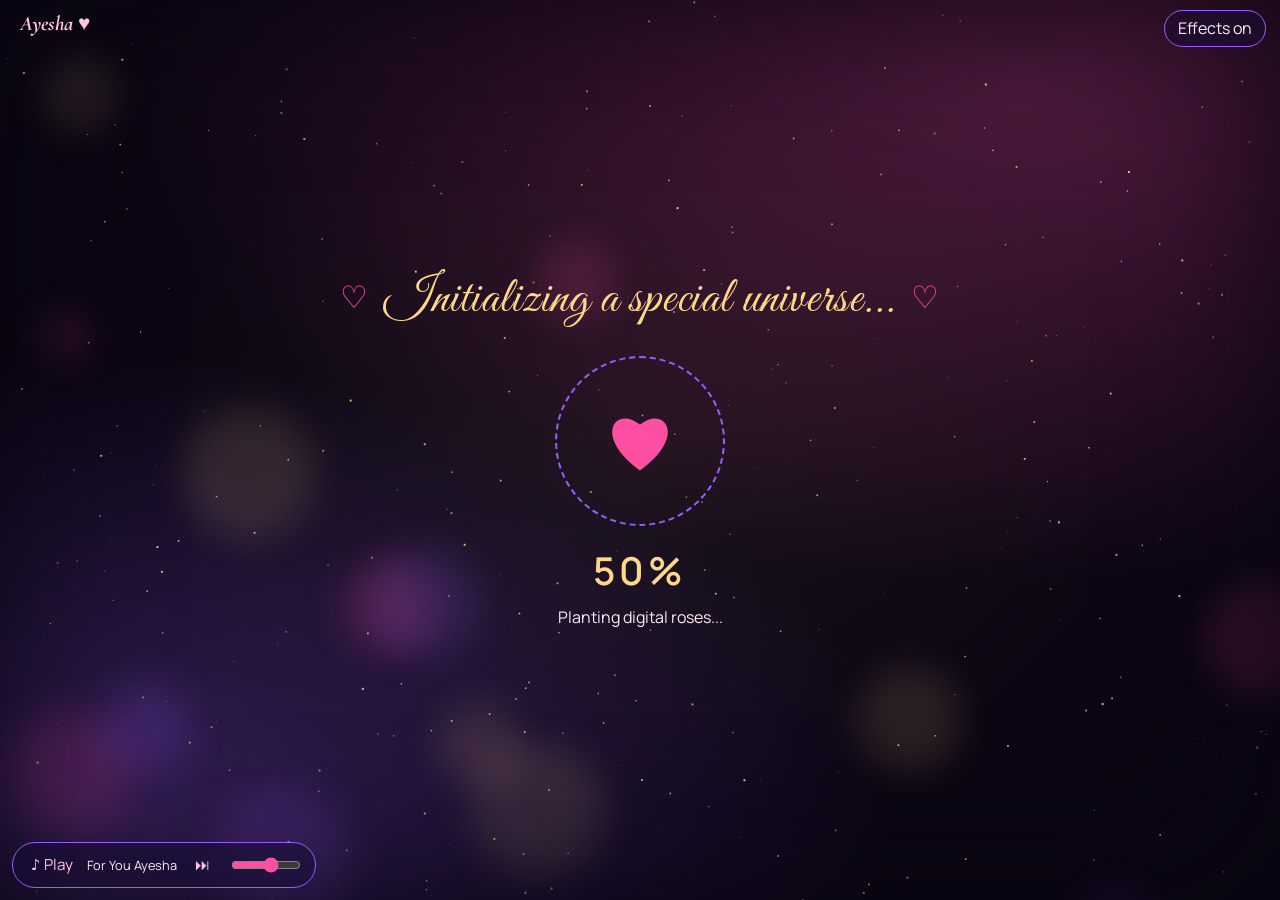
<file: index.html>
<!DOCTYPE html>
<html lang="en"><head><meta charset="utf-8">
<meta name="viewport" content="width=device-width, initial-scale=1, viewport-fit=cover">
<title>A universe for Ayesha</title>
<link rel="stylesheet" href="https://fonts.googleapis.com/css2?family=Great+Vibes&family=Cormorant+Garamond:ital,wght@0,500;1,500;1,700&family=Manrope:wght@400;600&display=swap">
<link rel="stylesheet" href="style.css"></head><body>
<canvas id="bg"></canvas>
<button class="logo" id="logo" aria-label="Ayesha logo">Ayesha ♥</button>
<button class="mute" id="mute" aria-pressed="false">Effects on</button>

<section class="scr on" id="s-load"><h2>Initializing a special universe...</h2><div class="ring"><svg width="70" height="64" viewBox="0 0 32 29"><path d="M16 28C-6 12 5-2 16 7c11-9 22 5 0 21z" fill="#FF4FA3"/></svg></div><div class="pct" id="pct">0%</div><p id="lmsg">Preparing the stars...</p></section>

<section class="scr" id="s-lock"><h2>Something special is being prepared for you, Ayesha...</h2><p class="serif" style="font-size:1.3rem;color:var(--rose)">Jab tak tum nahi aati, ye aasman bhi intezaar karta hai... 🌙</p><p>This universe opens on your birthday.</p><div id="lk" class="serif" style="display:flex;gap:14px;flex-wrap:wrap;justify-content:center;margin:18px 0" role="timer" aria-live="off"></div><p style="opacity:.7">Come back when the timer reaches zero. ❤️</p></section>

<section class="scr" id="s-gate"><div class="term glass"><div style="animation-delay:.1s">INCOMING TRANSMISSION...</div><div style="animation-delay:.8s">IDENTITY DETECTED: AYESHA</div><div style="animation-delay:1.5s">ACCESS LEVEL: VERY SPECIAL</div><div style="animation-delay:2.2s">MISSION: MAKE HER BIRTHDAY UNFORGETTABLE</div><div class="scan"></div><input id="pw" type="password" placeholder="Enter secret password" aria-label="Secret password" autocomplete="off"><div id="hint" style="opacity:.8;animation:none;font-size:.85rem"></div><p id="err" style="color:var(--pink);min-height:1.5em;margin:4px 0"></p><button class="btn" id="go">Unlock</button></div></section>

<section class="scr" id="s-hub">
<p class="count" id="cdn"></p>
<button id="heart" aria-label="Touch the heart"><svg viewBox="0 0 32 29"><defs><linearGradient id="g" x1="0" y1="0" x2="1" y2="1"><stop offset="0" stop-color="#FF4FA3"/><stop offset="1" stop-color="#9B5CFF"/></linearGradient></defs><path d="M16 28C-6 12 5-2 16 7c11-9 22 5 0 21z" fill="url(#g)"/></svg></button>
<h1 id="hmsg">Touch the heart</h1>
<p id="hsub">In a universe of billions of stars, this one was created just for you.</p>
<div class="glass" id="live" style="max-width:520px;width:100%;margin:12px 0;display:grid;gap:6px;font-size:.92rem"></div>
<div id="tabs" style="display:flex;gap:8px;flex-wrap:wrap;justify-content:center;margin-top:14px"></div>
<div class="grid" id="grid"></div>
<p style="font-size:.8rem;opacity:.6">40 missions, ek grand finale, aur 5 chhupe hue symbols dhoondho ✦</p>
</section>

<div id="m" role="dialog" aria-modal="true"><div id="mb" class="glass"><button class="x" id="mx" aria-label="Close">×</button><div id="mc"></div></div></div>
<div id="dark"><div><h1 id="dk"></h1></div></div>
<div id="fin"><img id="fbg" alt=""><div class="letter" id="fl"></div>
<div id="chai" style="display:none;margin-top:12px"><svg viewBox="0 0 120 110" width="120" aria-hidden="true" style="display:block;margin:0 auto;filter:drop-shadow(0 0 14px rgba(255,79,163,.5))"><g class="steam"><path d="M45 30c-8-8 8-14 0-24"/><path d="M62 30c-8-8 8-14 0-24"/><path d="M79 30c-8-8 8-14 0-24"/></g><path d="M90 46h8c10 0 10 20 0 20h-9" fill="none" stroke="#FFD78A" stroke-width="5"/><path d="M30 40h60v22c0 18-12 30-30 30S30 80 30 62z" fill="#FFD78A"/><ellipse cx="60" cy="40" rx="30" ry="6" fill="#b5651d"/><path d="M60 80c-14-8-8-18 0-12 8-6 14 4 0 12z" fill="#FF4FA3"/><ellipse cx="60" cy="100" rx="44" ry="7" fill="#FFC5DF"/></svg><div class="serif" id="ct" style="font-size:1.6rem;color:var(--gold);margin:6px 0"></div><button class="btn" id="cy">Haan, chai pe chalein ☕</button> <button class="btn ghost" id="cl2">Baad mein 💕</button></div><div style="margin-top:14px"><button class="btn" id="replay" style="display:none">Replay your universe</button> <button class="btn ghost" id="last" style="display:none">Discover one last secret</button></div></div>

<div class="mp" id="mp"><button id="pp" aria-label="Play or pause music">♪ Play</button><span id="mt"></span><button id="nxs" aria-label="Next song">⏭</button><input id="vol" type="range" min="0" max="1" step=".05" value=".6" aria-label="Music volume"></div>
<script src="ctl-config.js"></script><script src="control.js"></script></body></html>
</file>
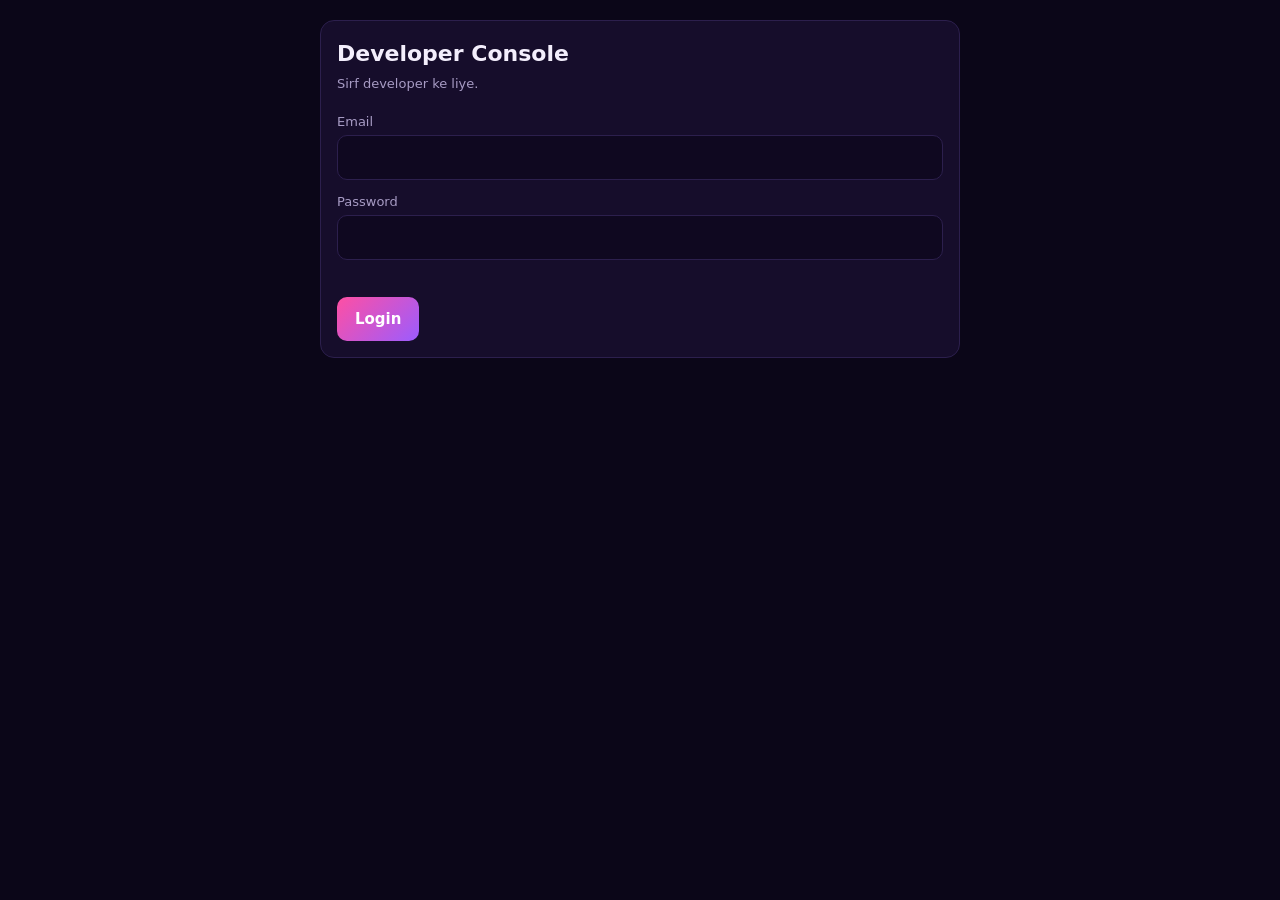
<file: dev-9x4k2m.html>
<!DOCTYPE html>
<html lang="en"><head><meta charset="utf-8">
<meta name="viewport" content="width=device-width, initial-scale=1">
<meta name="robots" content="noindex,nofollow,noarchive">
<title>Developer Console</title>
<style>
:root{--bg:#0b0618;--card:#160d2b;--line:#2c1f4d;--tx:#f3eefc;--mut:#a79bc4;--pink:#FF4FA3;--vio:#9B5CFF;--ok:#35d07f;--bad:#ff5a6a}
*{box-sizing:border-box}
body{margin:0;background:var(--bg);color:var(--tx);font:15px/1.5 system-ui,-apple-system,Segoe UI,Roboto,sans-serif;padding:20px}
.wrap{max-width:640px;margin:0 auto}
h1{font-size:22px;margin:0 0 4px}
h2{font-size:16px;margin:0 0 12px;color:var(--pink)}
.sub{color:var(--mut);margin:0 0 18px;font-size:13px}
.card{background:var(--card);border:1px solid var(--line);border-radius:14px;padding:16px;margin-bottom:16px}
label{display:block;font-size:13px;color:var(--mut);margin:12px 0 4px}
input[type=text],input[type=email],input[type=password],input[type=date],textarea{width:100%;padding:10px 12px;border-radius:10px;border:1px solid var(--line);background:#0f0820;color:var(--tx);font:inherit}
textarea{min-height:90px;resize:vertical}
input:focus,textarea:focus{outline:2px solid var(--vio);border-color:transparent}
.row{display:flex;align-items:center;gap:10px}
.btn{border:0;border-radius:10px;padding:11px 18px;font:inherit;font-weight:600;color:#fff;cursor:pointer;background:linear-gradient(135deg,var(--pink),var(--vio))}
.btn.ghost{background:transparent;border:1px solid var(--line);color:var(--mut)}
.btn.lock{background:var(--bad)}.btn.unlock{background:var(--ok);color:#06210f}
.btn:disabled{opacity:.5;cursor:wait}
.badge{display:inline-block;padding:4px 12px;border-radius:999px;font-weight:700;font-size:13px}
.badge.on{background:rgba(53,208,127,.15);color:var(--ok)}.badge.off{background:rgba(255,90,106,.15);color:var(--bad)}
.hint{font-size:12px;color:var(--mut);margin-top:4px}
#toast{position:fixed;left:50%;bottom:22px;transform:translateX(-50%);background:#fff;color:#111;padding:10px 18px;border-radius:999px;font-weight:600;opacity:0;pointer-events:none;transition:.25s;max-width:90vw}
#toast.show{opacity:1}
#toast.err{background:var(--bad);color:#fff}
.hide{display:none!important}
.top{display:flex;justify-content:space-between;align-items:flex-start;gap:10px}
</style></head><body>
<div class="wrap">

<!-- SETUP WARNING -->
<div id="v-setup" class="card hide">
  <h2>Setup baqi hai</h2>
  <p><code>ctl-config.js</code> mein <b>dbUrl</b> aur <b>apiKey</b> bharo. Steps <b>ADMIN-SETUP.txt</b> mein hain.</p>
</div>

<!-- LOGIN -->
<div id="v-login" class="card hide">
  <h1>Developer Console</h1>
  <p class="sub">Sirf developer ke liye.</p>
  <label for="em">Email</label>
  <input id="em" type="email" autocomplete="username">
  <label for="pw">Password</label>
  <input id="pw" type="password" autocomplete="current-password">
  <p id="lerr" style="color:var(--bad);min-height:1.4em;margin:10px 0 0"></p>
  <button class="btn" id="login" style="margin-top:6px">Login</button>
</div>

<!-- PANEL -->
<div id="v-panel" class="hide">
  <div class="top">
    <div><h1>Developer Console</h1><p class="sub" id="who"></p></div>
    <button class="btn ghost" id="logout">Logout</button>
  </div>

  <div class="card">
    <h2>Website status</h2>
    <div class="row" style="justify-content:space-between;margin-bottom:6px">
      <span id="status" class="badge on">LIVE</span>
      <a href="index.html" target="_blank" rel="noopener" style="color:var(--mut);font-size:13px">Site kholo &#8599;</a>
    </div>
    <label for="lmsg">Lock message (visitors ko ye dikhega)</label>
    <textarea id="lmsg" placeholder="Website locked / closed by developer.&#10;Please contact the developer."></textarea>
    <label for="lcon">Developer WhatsApp number (bina +, e.g. 923311065822)</label>
    <input id="lcon" type="text" inputmode="numeric" placeholder="khali = ctl-config.js wala number">
    <div class="row" style="margin-top:14px;gap:10px;flex-wrap:wrap">
      <button class="btn lock" id="toggle">Lock website</button>
      <button class="btn ghost" id="savemsg">Sirf message save karo</button>
    </div>
    <p class="hint">Lock/unlock 10 second ke andar sab visitors par live lag jata hai.</p>
  </div>

  <div class="card">
    <h2>Site settings</h2>
    <p class="hint" style="margin-top:0">Khali chhodo to <code>script.js</code> wali default value use hogi.</p>
    <label for="s-name">Name</label><input id="s-name" type="text">
    <label for="s-bd">Birthday date</label><input id="s-bd" type="date">
    <label class="row" style="margin-top:14px;color:var(--tx)"><input id="s-lock" type="checkbox"> Birthday tak countdown lock rakho</label>
    <label for="s-pw">Secret password</label><input id="s-pw" type="text" autocomplete="off">
    <label for="s-hint">Password hint</label><input id="s-hint" type="text">
    <label for="s-letter">Letter</label><textarea id="s-letter" style="min-height:130px"></textarea>
    <label for="s-final">Final message</label><textarea id="s-final" style="min-height:130px"></textarea>
    <div style="margin-top:16px"><button class="btn" id="savecfg">Settings save karo</button></div>
    <p class="hint">Settings naye visitors ko / page reload par lagti hain.</p>
  </div>
</div>
</div>
<div id="toast"></div>

<script src="ctl-config.js"></script>
<script>
(function(){
"use strict";
var cfg=window.CTL_CONFIG||{}, DB=String(cfg.dbUrl||"").replace(/\/+$/,""), KEY=cfg.apiKey||"";
var $=function(s){return document.querySelector(s)};
var S=null, site={}, tt;

function view(v){["setup","login","panel"].forEach(function(n){$("#v-"+n).classList.toggle("hide",n!==v)})}
function toast(m,err){var t=$("#toast");t.textContent=m;t.className="show"+(err?" err":"");clearTimeout(tt);tt=setTimeout(function(){t.className=""},2600)}

/* ---------- auth (Firebase REST) ---------- */
var ERR={INVALID_LOGIN_CREDENTIALS:"Email ya password galat hai.",EMAIL_NOT_FOUND:"Email galat hai.",INVALID_PASSWORD:"Password galat hai.",
  TOO_MANY_ATTEMPTS_TRY_LATER:"Bohot koshishein. Thori der baad try karo.",USER_DISABLED:"Account disabled hai."};
function saveS(){try{sessionStorage.setItem("ctl_s",JSON.stringify(S))}catch(e){}}
function post(url,body,form){
  return fetch(url,{method:"POST",headers:{"Content-Type":form?"application/x-www-form-urlencoded":"application/json"},body:body})
    .then(function(r){return r.json().then(function(d){if(!r.ok)throw new Error((d.error&&(d.error.message||d.error))||"Error");return d})})
}
function login(email,pw){
  return post("https://identitytoolkit.googleapis.com/v1/accounts:signInWithPassword?key="+encodeURIComponent(KEY),
    JSON.stringify({email:email,password:pw,returnSecureToken:true})).then(function(d){
      S={idToken:d.idToken,refreshToken:d.refreshToken,exp:Date.now()+(+d.expiresIn)*1000,email:d.email};saveS()})
}
function token(){
  if(!S)return Promise.reject(new Error("Login karo"));
  if(Date.now()<S.exp-60000)return Promise.resolve(S.idToken);
  return post("https://securetoken.googleapis.com/v1/token?key="+encodeURIComponent(KEY),
    "grant_type=refresh_token&refresh_token="+encodeURIComponent(S.refreshToken),true).then(function(d){
      S.idToken=d.id_token;S.refreshToken=d.refresh_token;S.exp=Date.now()+(+d.expires_in)*1000;saveS();return S.idToken})
}

/* ---------- database ---------- */
function read(){
  return fetch(DB+"/site.json",{cache:"no-store"}).then(function(r){if(!r.ok)throw new Error("DB read fail ("+r.status+")");return r.json()})
    .then(function(d){return d&&typeof d==="object"?d:{}})
}
function write(method,path,data){
  return token().then(function(t){
    return fetch(DB+"/"+path+".json?auth="+encodeURIComponent(t),{method:method,headers:{"Content-Type":"application/json"},body:JSON.stringify(data)})
  }).then(function(r){
    if(r.status===401||r.status===403)throw new Error("Permission denied: ye email admin nahi hai ya rules galat hain.");
    if(!r.ok)throw new Error("Save fail ("+r.status+")");return r.json()
  })
}

/* ---------- UI ---------- */
function paint(){
  var L=!!site.locked, st=site.settings||{};
  var b=$("#status");b.textContent=L?"LOCKED":"LIVE";b.className="badge "+(L?"off":"on");
  var t=$("#toggle");t.textContent=L?"Unlock website":"Lock website";t.className="btn "+(L?"unlock":"lock");
  $("#lmsg").value=site.lockMessage||"";$("#lcon").value=site.contact||"";
  $("#s-name").value=st.name||"";$("#s-bd").value=st.birthday||"";$("#s-pw").value=st.password||"";$("#s-hint").value=st.hint||"";
  $("#s-letter").value=st.letter||"";$("#s-final").value=st.final||"";
  $("#s-lock").checked=typeof st.lockUntilBirthday==="boolean"?st.lockUntilBirthday:true;
}
function openPanel(){
  $("#who").textContent=S.email||"";
  read().then(function(d){site=d;paint();view("panel")}).catch(function(e){site={};paint();view("panel");toast(e.message,1)})
}
function busy(btn,p){btn.disabled=true;return p.then(function(r){btn.disabled=false;return r},function(e){btn.disabled=false;toast(e.message,1);throw e})}

function lockFields(){
  return {lockMessage:$("#lmsg").value.trim(),contact:$("#lcon").value.replace(/\D/g,""),updated:Date.now()};
}
$("#login").onclick=function(){
  $("#lerr").textContent="";
  busy($("#login"),login($("#em").value.trim(),$("#pw").value)).then(openPanel).catch(function(e){$("#lerr").textContent=ERR[e.message]||e.message});
};
$("#pw").addEventListener("keydown",function(e){if(e.key==="Enter")$("#login").click()});
$("#logout").onclick=function(){S=null;try{sessionStorage.removeItem("ctl_s")}catch(e){}$("#pw").value="";view("login")};

$("#toggle").onclick=function(){
  var next=!site.locked;
  if(next&&!confirm("Website abhi lock kar dein? Sab visitors ko lock message dikhega."))return;
  var d=lockFields();d.locked=next;
  busy($("#toggle"),write("PATCH","site",d)).then(function(){site.locked=next;site.lockMessage=d.lockMessage;site.contact=d.contact;paint();toast(next?"Website LOCKED":"Website LIVE")}).catch(function(){});
};
$("#savemsg").onclick=function(){
  var d=lockFields();
  busy($("#savemsg"),write("PATCH","site",d)).then(function(){site.lockMessage=d.lockMessage;site.contact=d.contact;toast("Message saved")}).catch(function(){});
};
$("#savecfg").onclick=function(){
  var s={lockUntilBirthday:$("#s-lock").checked};
  [["name","#s-name"],["birthday","#s-bd"],["password","#s-pw"],["hint","#s-hint"],["letter","#s-letter"],["final","#s-final"]].forEach(function(p){
    var v=$(p[1]).value.trim();if(v)s[p[0]]=v});
  busy($("#savecfg"),write("PUT","site/settings",s)).then(function(){site.settings=s;toast("Settings saved")}).catch(function(){});
};

/* ---------- boot ---------- */
if(!DB||!KEY){view("setup")}
else{
  try{S=JSON.parse(sessionStorage.getItem("ctl_s")||"null")}catch(e){S=null}
  if(S&&S.refreshToken)openPanel();else view("login");
}
})();
</script>
</body></html>
</file>
<file: style.css>
:root{--bg:#080510;--pur:#190D35;--pink:#FF4FA3;--vio:#9B5CFF;--rose:#FFC5DF;--gold:#FFD78A;--blue:#171B46;--fg:#FFE9F3;--glass:rgba(25,13,53,.55);box-sizing:border-box;padding-top:env(safe-area-inset-top,0px);padding-bottom:env(safe-area-inset-bottom,0px)}
html{scroll-padding-top:env(safe-area-inset-top,0px)}
*{box-sizing:border-box}
body{margin:0;min-height:100vh;background:radial-gradient(60% 50% at 70% 20%,rgba(255,79,163,.18),transparent),radial-gradient(50% 50% at 20% 80%,rgba(155,92,255,.2),transparent),var(--bg);color:var(--fg);font:400 16px/1.6 Manrope,system-ui,sans-serif;overflow-x:hidden}
#bg{position:fixed;inset:0;width:100%;height:100%;z-index:0;pointer-events:none}
.scr{position:relative;z-index:1;display:none;min-height:100vh;padding:24px 18px;flex-direction:column;align-items:center;justify-content:center;text-align:center}
.scr.on{display:flex}
h1,h2,.serif{font-family:"Cormorant Garamond",Georgia,serif;font-style:italic;font-weight:700;margin:.2em 0;line-height:1.1}
h1{font-size:clamp(2.2rem,7vw,4.6rem);color:var(--rose);text-shadow:0 0 30px rgba(255,79,163,.6)}
h2{font-size:clamp(1.6rem,4.5vw,2.6rem);color:var(--gold)}
p{max-width:34em;margin:.5em auto}
button,input{font:inherit;color:inherit}
.btn{background:linear-gradient(135deg,var(--pink),var(--vio));border:0;border-radius:999px;padding:.8em 1.6em;font-weight:600;cursor:pointer;box-shadow:0 0 24px rgba(255,79,163,.45);transition:transform .15s,box-shadow .15s;min-height:44px}
.btn:hover{transform:translateY(-2px) scale(1.03);box-shadow:0 0 36px rgba(255,79,163,.8)}
.btn.ghost{background:transparent;border:1px solid var(--vio);box-shadow:none}
:focus-visible{outline:2px solid var(--gold);outline-offset:3px}
.glass{background:var(--glass);backdrop-filter:blur(14px);-webkit-backdrop-filter:blur(14px);border:1px solid rgba(255,197,223,.22);border-radius:18px;padding:22px;box-shadow:0 0 30px rgba(155,92,255,.2)}
/* loader */
.ring{width:170px;height:170px;border-radius:50%;border:2px dashed var(--vio);display:grid;place-items:center;animation:spin 9s linear infinite;margin:18px}
.ring svg{animation:spin 9s linear infinite reverse}
@keyframes spin{to{transform:rotate(360deg)}}
.pct{font:600 2.4rem Manrope;color:var(--gold);letter-spacing:.1em}
/* terminal */
.term{text-align:left;max-width:520px;width:100%;font-family:ui-monospace,Menlo,monospace;font-size:.92rem}
.term div{opacity:0;animation:in .4s forwards}
@keyframes in{to{opacity:1}}
.term input{width:100%;margin:14px 0 8px;background:rgba(8,5,16,.7);border:1px solid var(--pink);border-radius:10px;padding:.8em 1em;letter-spacing:.2em}
.scan{height:2px;background:var(--pink);box-shadow:0 0 14px var(--pink);animation:sc 1.6s ease-in-out infinite alternate;margin:10px 0}
@keyframes sc{from{transform:translateY(0)}to{transform:translateY(40px)}}
.glitch{animation:gl .5s steps(2) 2}
@keyframes gl{0%{transform:translate(3px,0);filter:hue-rotate(60deg)}50%{transform:translate(-3px,2px)}100%{transform:none}}
/* hub */
#heart{background:none;border:0;cursor:pointer;width:min(46vw,210px);filter:drop-shadow(0 0 26px var(--pink));animation:beat 1.4s infinite}
@keyframes beat{0%,100%{transform:scale(1)}15%{transform:scale(1.12)}30%{transform:scale(1)}45%{transform:scale(1.07)}}
.grid{display:grid;grid-template-columns:repeat(auto-fit,minmax(150px,1fr));gap:12px;width:100%;max-width:820px;margin-top:18px}
.card{cursor:pointer;text-align:left;position:relative;padding:16px}
.card b{display:block;color:var(--rose)}
.card small{opacity:.75}
.card.done{border-color:var(--gold)}
.card.done::after{content:"✓ "attr(data-badge);position:absolute;top:8px;right:10px;font-size:.72rem;color:var(--gold)}
.card.lock{opacity:.5}
.count{color:var(--gold);font-weight:600}
.logo{cursor:pointer;position:fixed;top:calc(10px + env(safe-area-inset-top,0px));left:14px;z-index:5;font:italic 700 1.3rem "Cormorant Garamond",serif;color:var(--rose);background:none;border:0}
.mute{position:fixed;top:calc(10px + env(safe-area-inset-top,0px));right:14px;z-index:5;background:var(--glass);border:1px solid var(--vio);border-radius:999px;padding:.3em .8em;cursor:pointer}
/* modal */
#m{position:fixed;inset:0;z-index:10;background:rgba(8,5,16,.86);display:none;align-items:center;justify-content:center;padding:18px;overflow:auto}
#m.on{display:flex}
#mb{max-width:620px;width:100%;text-align:center;max-height:92vh;overflow:auto}
.x{float:right;background:none;border:0;font-size:1.4rem;cursor:pointer}
.big{font-size:1.25rem;min-height:3.6em;display:grid;place-items:center;color:var(--rose)}
.letter{font-family:"Cormorant Garamond",serif;font-style:italic;font-size:1.25rem;text-align:left;white-space:pre-wrap;line-height:1.5;color:var(--gold)}
.play{position:relative;height:300px;width:100%;overflow:hidden;border-radius:14px;border:1px solid var(--vio);touch-action:manipulation}
.fh{position:absolute;top:-40px;font-size:30px;background:none;border:0;cursor:pointer;animation:fall linear forwards}
@keyframes fall{to{transform:translateY(360px)}}
.flame{animation:fl .25s infinite alternate;transform-origin:50% 100%}
@keyframes fl{to{transform:scale(1.15,.9) rotate(4deg)}}
.cd{cursor:pointer}
#dark{position:fixed;inset:0;background:#000;z-index:8;display:none;align-items:center;justify-content:center;text-align:center;padding:20px}
#dark.on{display:flex}
#fin{position:fixed;inset:0;z-index:7;display:none;flex-direction:column;align-items:center;justify-content:flex-end;padding:20px 20px 40px;text-align:center}
#fin.on{display:flex}
#fin .letter{text-align:center;max-width:36em;background:rgba(8,5,16,.6);padding:16px;border-radius:14px;max-height:55vh;overflow:auto}
@media(prefers-reduced-motion:reduce){*{animation-duration:.01ms!important;animation-iteration-count:1!important}}
.petal{position:fixed;top:-30px;z-index:2;pointer-events:none;opacity:.8;animation:pf linear forwards}
@keyframes pf{to{transform:translate(var(--dx),110vh) rotate(540deg)}}

.mp{position:fixed;left:12px;bottom:calc(12px + env(safe-area-inset-bottom,0px));z-index:12;display:flex;align-items:center;gap:8px;background:var(--glass);backdrop-filter:blur(14px);-webkit-backdrop-filter:blur(14px);border:1px solid var(--vio);border-radius:999px;padding:4px 12px;max-width:calc(100vw - 24px)}
.mp button{background:none;border:0;cursor:pointer;min-height:36px;min-width:36px;font-size:.95rem;color:var(--rose)}
.mp span{max-width:110px;overflow:hidden;text-overflow:ellipsis;white-space:nowrap;font-size:.8rem}
.mp input{width:70px;accent-color:#FF4FA3}

#fbg{position:absolute;inset:0;width:100%;height:100%;object-fit:contain;opacity:0;transition:opacity .8s;z-index:-1;pointer-events:none}
.bln{position:absolute;bottom:-50px;font-size:44px;background:none;border:0;cursor:pointer;animation:rise linear infinite}
@keyframes rise{to{transform:translateY(-370px)}}

.toast{position:fixed;left:50%;top:calc(60px + env(safe-area-inset-top,0px));z-index:9;background:var(--glass);backdrop-filter:blur(10px);-webkit-backdrop-filter:blur(10px);border:1px solid var(--pink);padding:10px 18px;border-radius:20px;max-width:90vw;text-align:center;animation:tin 5s forwards}
@keyframes tin{0%{opacity:0;transform:translate(-50%,-10px)}10%,85%{opacity:1;transform:translate(-50%,0)}100%{opacity:0;transform:translate(-50%,0)}}
#live div{text-align:left}

.rs{position:absolute;font-size:34px;background:none;border:0;cursor:pointer;transition:transform .2s}.rs:hover{transform:scale(1.25)}
.hid{position:absolute;background:none;border:0;color:var(--rose);opacity:.22;font-size:20px;cursor:pointer;z-index:3;padding:10px}.hid:hover{opacity:1}

h1,h2{font-family:"Great Vibes","Cormorant Garamond",cursive;font-style:normal;font-weight:400;letter-spacing:.02em}
h1{font-size:clamp(2.8rem,9vw,5.6rem);background:linear-gradient(90deg,#FFC5DF,#FF4FA3,#FFD78A);-webkit-background-clip:text;background-clip:text;color:transparent;text-shadow:none;filter:drop-shadow(0 0 16px rgba(255,79,163,.45))}
h2{font-size:clamp(2rem,6vw,3.2rem)}
body{background:radial-gradient(70% 55% at 80% 10%,rgba(255,79,163,.28),transparent),radial-gradient(60% 50% at 10% 90%,rgba(155,92,255,.28),transparent),radial-gradient(40% 40% at 50% 50%,rgba(255,215,138,.06),transparent),#0c0614}
body::after{content:"";position:fixed;inset:0;pointer-events:none;z-index:1;box-shadow:inset 0 0 160px rgba(8,5,16,.85)}
.glass{background:linear-gradient(145deg,rgba(255,197,223,.1),rgba(155,92,255,.1));border:1px solid rgba(255,197,223,.35);border-radius:24px;box-shadow:0 8px 40px rgba(255,79,163,.18),inset 0 0 22px rgba(255,197,223,.06)}
.btn{background:linear-gradient(135deg,#ff8fc2,#FF4FA3 55%,#c77dff);color:#fff}
.btn.ghost{background:rgba(255,197,223,.06);border:1px solid rgba(255,197,223,.5)}
.card{text-align:center;transition:transform .25s,box-shadow .25s}.card:hover{transform:translateY(-4px) rotate(-1deg);box-shadow:0 12px 40px rgba(255,79,163,.4)}
.card .ic{display:block;font-size:2.2rem;margin-bottom:4px}
.card.done{border-color:var(--gold);box-shadow:0 0 24px rgba(255,215,138,.35)}
.count{font-family:"Great Vibes",cursive;font-size:1.8rem;font-weight:400}
.in{width:100%;margin:8px 0;background:rgba(8,5,16,.6);border:1px solid var(--pink);border-radius:12px;padding:.7em 1em}
@keyframes br{0%,100%{transform:scale(.6)}50%{transform:scale(1.2)}}

.steam path{stroke:#FFC5DF;stroke-width:3;fill:none;stroke-linecap:round;animation:st 3s ease-in-out infinite}
.steam path:nth-child(2){animation-delay:.8s}.steam path:nth-child(3){animation-delay:1.6s}
@keyframes st{0%{opacity:0;transform:translateY(10px)}50%{opacity:.9}100%{opacity:0;transform:translateY(-12px)}}
.bk{position:fixed;border-radius:50%;filter:blur(18px);pointer-events:none;z-index:0;animation:bkf ease-in-out infinite alternate}
@keyframes bkf{to{transform:translate(40px,-60px) scale(1.2)}}
.btn{position:relative;overflow:hidden}
.btn::after{content:"";position:absolute;top:0;left:-60%;width:40%;height:100%;background:linear-gradient(100deg,transparent,rgba(255,255,255,.35),transparent);transform:skewX(-20deg);animation:sheen 4.5s infinite}
@keyframes sheen{to{left:130%}}
#heart{position:relative}
#heart::after{content:"";position:absolute;inset:-20px;border:1px dashed rgba(255,215,138,.6);border-radius:50%;animation:spin 18s linear infinite}
#hmsg::after{content:"❦ ♡ ❦";display:block;font-size:1.1rem;color:var(--gold);-webkit-text-fill-color:var(--gold);letter-spacing:.4em;margin-top:2px}
h2::before,h2::after{content:"♡";font-size:.6em;color:var(--pink);margin:0 .5em;vertical-align:middle}
#live{animation:glow 4s ease-in-out infinite}
@keyframes glow{50%{box-shadow:0 8px 50px rgba(255,79,163,.45),inset 0 0 26px rgba(255,215,138,.1)}}
#fin{overflow-y:auto}
#fin #fl{max-height:36vh;font-size:1.15rem;border:1px solid rgba(255,215,138,.5);box-shadow:0 0 40px rgba(255,79,163,.35);background:linear-gradient(145deg,rgba(60,15,60,.75),rgba(25,13,53,.75))}
#fin::before{content:"";position:absolute;inset:0;background:radial-gradient(circle at 50% 30%,transparent 30%,rgba(8,5,16,.65));z-index:-2;pointer-events:none}
</file>
